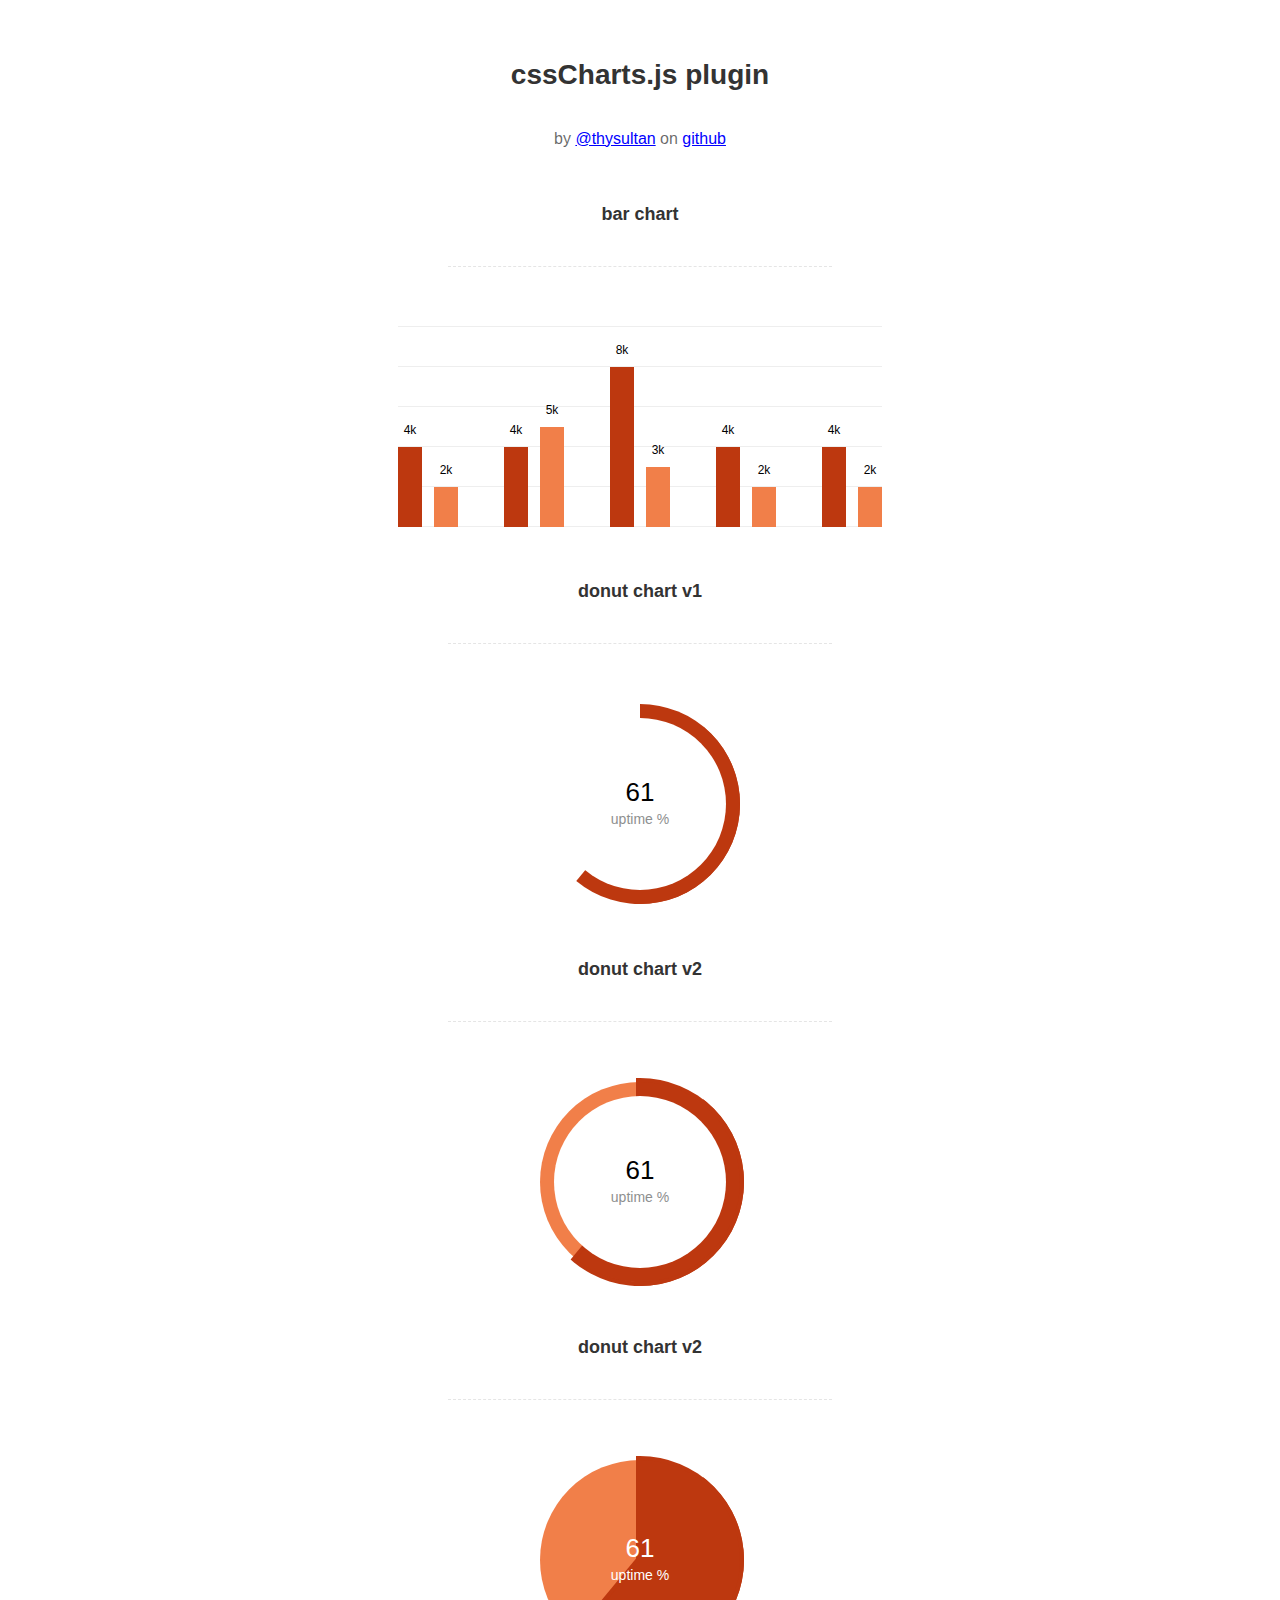
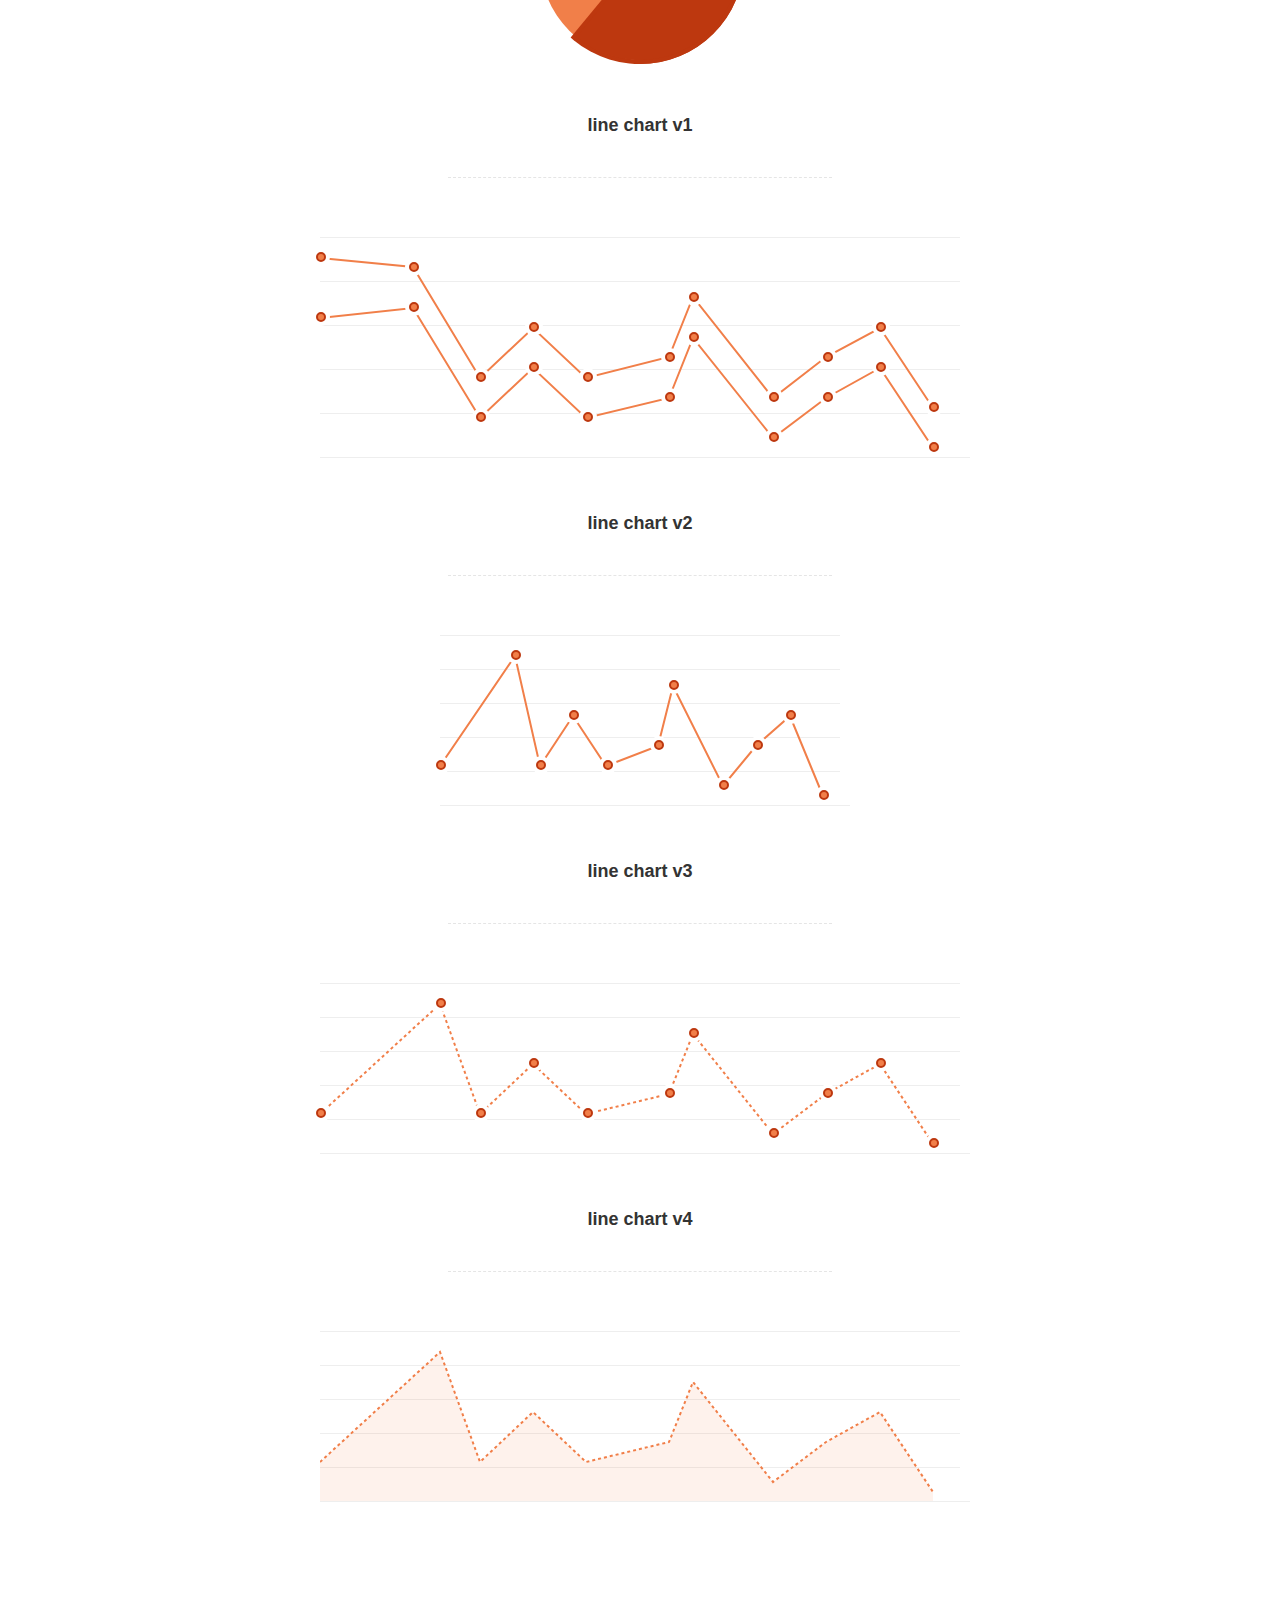
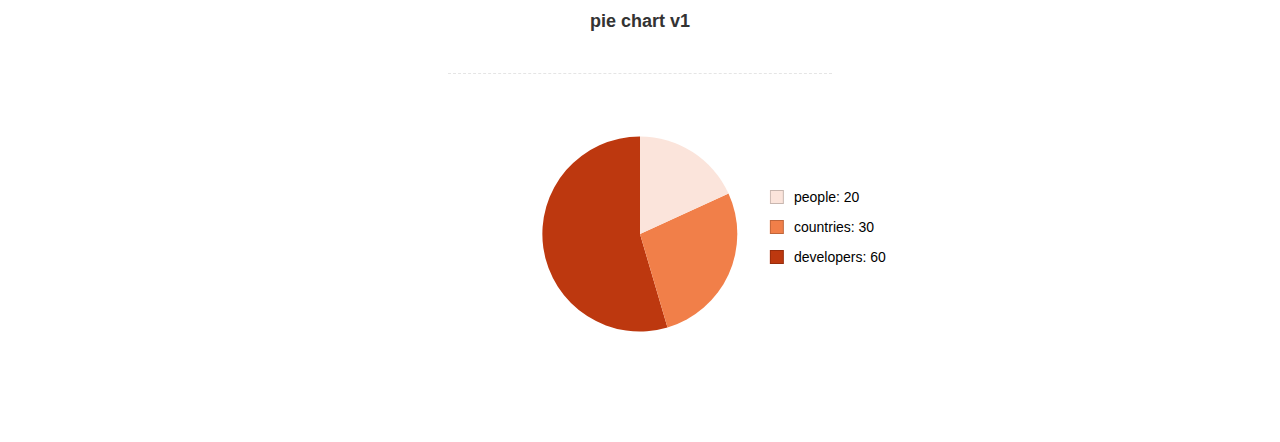
<file: GPSReport/src/main/resources/static/assets/js/Lightweight-Chart/index.html>
<!doctype html>
<html>
    <head>
        <meta charset="utf-8">
        <meta name="description" content="A jquery plugin to create simple donut, bar or line charts with dom nodes, style with css.">
        <meta name="viewport" content="width=device-width, initial-scale=1">
        <title>cssCharts.js - jquery css charts</title>
        <script src="https://ajax.googleapis.com/ajax/libs/jquery/2.1.3/jquery.min.js"></script>

        <link rel="stylesheet" href="cssCharts.css">
        <script src="jquery.chart.js"></script>

        <style>
          /* page specific styles*/
          h1{text-align:center;font-family:sans-serif;font-size:28px;color:#333;padding:40px 0 0 0;}
          h2{text-align:center;font-family:sans-serif;font-size:18px;color:#333;padding:40px 0 0 0;}
          hr{width:60%;height:1px;background:none;border:none;border-bottom:1px dashed rgba(0,0,0,0.1);outline:none;margin:40px auto 60px auto;}

          .desc p{text-align:center;font-size:16px;color:rgba(0,0,0,0.6);padding:20px 0 0 0;font-family:sans-serif;}
          .desc a{color:blue;}
          .wrap{margin:0 auto;width:640px;padding-bottom:100px;}
          #line{width:400px;}
          /* page specific styles*/
        </style>
    </head>
    <body>
      <div class="wrap">

        <div class="desc">
          <h1>cssCharts.js plugin</h1><p>by
          <a href="http://twitter.com/thysultan">@thysultan</a> on
          <a href="https://github.com/sultantarimo/cssCharts.js">github</a>
        </p>
        </div>

        <h2>bar chart</h2>
        <hr>

        <div class="chart">
            <ul class="bar-chart" data-bars="[4,2],[4,5],[8,3],[4,2],[4,2]" data-max="10" data-unit="k" data-width="24"></ul>
        </div>
        <!-- data max is the 100% point of the graph -->
        <!-- set data-grid to 0 for no grid -->
        <!-- data-width is the individual bars width -->

        <h2>donut chart v1</h2>
        <hr>

        <div class="chart">
          <div class="donut-chart" data-percent="0.61" data-title="uptime %"></div>
        </div>

        <h2>donut chart v2</h2>
        <hr>

        <div class="chart">
          <div class="donut-chart fill" data-percent="0.61" data-title="uptime %"></div>
        </div>

        <h2>donut chart v2</h2>
        <hr>

        <div class="chart">
          <div class="donut-chart pie-chart fill" data-percent="0.61" data-title="uptime %"></div>
        </div>
        <!-- pie-chart class for pie chart -->
        <!-- fill class for default donut fill enabled-->

        <h2>line chart v1</h2>
        <hr>

        <div class="chart">
          <ul data-cord="[[0,70,120,160,200,262,280,340,380,420,460],[140,150,40,90,40,60,120,20,60,90,10]],[[0,70,120,160,200,262,280,340,380,420,460],[200,190,80,130,80,100,160,60,100,130,50]]"  class="line-chart"></ul>
        </div>
        <!-- multiple graphs [[x cords],[y cords]] [[x cords],[y cords]] -->

        <h2>line chart v2</h2>
        <hr>

        <div class="chart" id="line">
          <ul data-cord="[0,90,120,160,200,262,280,340,380,420,460],[40,150,40,90,40,60,120,20,60,90,10]" class="line-chart"></ul>
        </div>

        <h2>line chart v3</h2>
        <hr>

        <div class="chart dotted">
          <ul data-cord="[0,90,120,160,200,262,280,340,380,420,460],[40,150,40,90,40,60,120,20,60,90,10]" class="line-chart"></ul>
        </div>

        <h2>line chart v4</h2>
        <hr>

        <div class="chart dotted">
          <ul data-cord="[0,90,120,160,200,262,280,340,380,420,460],[40,150,40,90,40,60,120,20,60,90,10]" data-fill="1" class="line-chart no-points"></ul>
        </div>
        <!-- single graph [x cords],[y cords] -->


        <br><br><br>
        <h2>pie chart v1</h2>
        <hr>

        <div class="chart">
          <div class="pie-thychart" data-set='[["people", 20], ["countries",30], ["developers",60]]' data-colors="#FBE4DB,#F17F49,#BD380F"></div>
        </div>

      </div>

      <script>
        $(function() {
            $('.bar-chart').cssCharts({type:"bar"});
            $('.donut-chart').cssCharts({type:"donut"}).trigger('show-donut-chart');
            $('.line-chart').cssCharts({type:"line"});

            $('.pie-thychart').cssCharts({type:"pie"});
        });
      </script>
    </body>
</html>
</file>
<file: GPSReport/src/main/resources/static/assets/js/Lightweight-Chart/cssCharts.css>
/*
 * cssCharts v0.3.0
 * jquery plugin to create donut and bar charts with css
 * https://github.com/sultantarimo
 *
 * (c)2015 Sultan Tarimo - sultantarimo@me.com
 * Released under the MIT license
 */
.chart *, .chart{-moz-box-sizing:border-box;-webkit-box-sizing:border-box;box-sizing:border-box;margin:0;padding:0;}
.chart{
  width:auto;
  display:block;
  position:relative;
  font-family:sans-serif;
  font-size:14px;
  margin: 0 auto;
}

/* bar chart */

.chart.bar{height:200px;}
.bar-chart{
  display: table;
  table-layout: fixed;
  width: auto;
  height: 100%;
  margin: 0 auto;
  z-index:20;
  position:absolute;
  left:0px;
}

.bar-chart ul{
  margin-left: 34px;
  float: left;
  display: block;
  height:100%;
}

.bar-chart li{
  position: relative;
  display: table-cell;
  vertical-align: bottom;
  height: 100px;
}

.bar-chart span{
  margin: 0 6px;
  display: block;
  background: rgb(241,127,73);
  width: 34px;
  position:relative;

  -webkit-animation: drawBar 0.3s ease-in-out;
  -moz-animation: drawBar 0.3s ease-in-out;
  animation: drawBar 0.3s ease-in-out;

  -webkit-transition: all 100ms ease-in-out;
  -moz-transition: all 100ms ease-in-out;
  transition: all 100ms ease-in-out;
}

.bar-chart li:hover span{
  box-shadow:0 0 0 4px rgb(241,127,73);
  cursor:pointer;
}

.bar-chart li:nth-child(2n+1):hover span{
  box-shadow:0 0 0 4px #bd380f;
}

.bar-chart li:nth-child(2n+1) span{background-color:#bd380f;}
.bar-chart ul:last-of-type li:last-child span{margin-right:0px;}
.bar-chart ul:first-of-type li:first-child span{margin-left:0px;}
.bar-chart ul:last-of-type {margin-right: 0px;}
.bar-chart ul:first-of-type {margin-left: 0px;}
.bar-chart.left-bar ul:last-of-type {margin-right: 0px;}
.bar-chart.left-bar ul{margin-right: 34px;float:left;margin-left:0px;}

.bar-chart span:before {
  position: absolute;
  bottom: 100%;
  margin-bottom: 10px;
  display: block;
  text-align: center;
  content: attr(title);
  word-wrap: break-word;
  font-size: 12px;
  width: auto;

  left: 50%;

  -webkit-transform: translateX(-50%);
  -moz-transform: translateX(-50%);
  transform: translateX(-50%);
}

.bar-chart li span:before {
  -webkit-transition: all 100ms ease-in-out;
  -moz-transition: all 100ms ease-in-out;
  transition: all 100ms ease-in-out;
}

@-webkit-keyframes drawBar {0% {height: 0;}}
@-moz-keyframes drawBar {0% {height: 0;}}
@keyframes drawBar {0% {height: 0;}}

/* donut chart */

.chart.donut{
  width:200px;
  height:200px;
}

.donut-chart{
  width:100%;height:100%;
  position:relative;

  -webkit-border-radius:50%;
  -moz-border-radius:50%;
  border-radius:50%;
}

.donut-chart.fill{
  background:rgb(241,127,73);
}

.donut-chart:after{
  content:"";
  position: absolute;
  width: 86%;
  height: 86%;
  background: #FFF;
  left: 50%;
  top: 50%;
  z-index: 400;
  margin: 0 auto;
  pointer-events: none;

  -webkit-border-radius: 100%;
  -moz-border-radius: 100%;
  border-radius: 100%;

  -webkit-transform: translateX(-50%) translateY(-50%);
  -moz-transform: translateX(-50%) translateY(-50%);
  transform: translateX(-50%) translateY(-50%);
}

.donut-chart h2{
  text-align:center;
  position: absolute;
  line-height: 140%;
  width: 100%;
  margin-top:-30px;
  top:50%;
  z-index:500;
  pointer-events: none;

  font-size:26px;
  font-weight:400;
  color:rgb(0,0,0);
}

.donut-chart h2 span{
  display:block;
  width:100%;
  font-size:14px;
  color:rgb(142,143,143);
  margin-top:-10px;
}

.donut-chart .spinner{
  z-index: 200;
  border-right: none;

  -webkit-border-radius: 100% 0 0 100% / 50% 0 0 50%;
  -moz-border-radius: 100% 0 0 100% / 50% 0 0 50%;
  border-radius: 100% 0 0 100% / 50% 0 0 50%;

  -webkit-transform: rotate(0deg);
  -moz-transform: rotate(0deg);
  transform: rotate(0deg);

  -webkit-animation: rotateDonut 0.3s ease-in-out;
  -moz-animation: rotateDonut 0.3s ease-in-out;
  animation: rotateDonut 0.3s ease-in-out;

  -webkit-transition: all 160ms ease-in-out;
  -moz-transition: all 160ms ease-in-out;
  transition: all 160ms ease-in-out;
}

.spinner ~ .pie{
  pointer-events: none;
}

.donut-chart.fill .pie,
.pie-chart .pie{
  -webkit-box-shadow: 0 0 0 4px #bd380f;
  -moz-box-shadow: 0 0 0 4px #bd380f;
  box-shadow: 0 0 0 4px #bd380f;
}

@-webkit-keyframes rotateDonut {0% {transform: rotate(0deg);}}
@-moz-keyframes rotateDonut {0% {transform: rotate(0deg);}}
@keyframes rotateDonut {0% {transform: rotate(0deg);}}

.donut-chart .spinner.temp{display:none;}

.donut-chart .pie{
  width: 50%;
  height: 100%;
  position: absolute;
  background: #bd380f;

  -webkit-transform-origin: 100% 50%;
  -moz-transform-origin: 100% 50%;
  transform-origin: 100% 50%;
}

.donut-chart .mask{
  background:rgb(248,248,248);
  z-index: 400;
  margin-left: -1px;
}

.pie-chart:after{
  display:none;
}
.chart.donut .pie-chart h2,
.chart.donut .pie-chart h2 span{color:#FFF;}

/* pie chart */
.chart.pie svg{width:100%;height:100%;}

.chart.pie {
  width: 200px;
  height: 200px;
}

.chart.pie svg text{
  text-anchor: middle;
  fill:white;
  stroke-width:0;
  transform:translate(120,-80);
}
.chart.pie svg path:hover{
  stroke-width:10px;
}

.charts-tip{
  display:block;
  position: absolute;
  font-size: 16px;
  color: #FFF;
  background: rgba(0,0,0,0.8);
  pointer-events: none;
  font-family:sans-serif;
  padding:6px 12px;
  z-index:100;
  width:auto;

  -webkit-border-radius:4px;
  -moz-border-radius:4px;
  border-radius:4px;
}

.chart.pie .pie-legend{
  position:absolute;
  top:50%;
  right:0;
  margin-right:-30px;
  transform:translateX(100%) translateY(-50%);
}

.chart.pie .pie-legend li{
  display:block;
  margin-bottom:14px;
  clear:both;
}

.chart.pie .pie-legend li i{
  top:1px;
  position:relative;
  display:block;
  float:left;
  width:14px;
  height:14px;
  background:#DDD;
  margin-right:10px;

  box-shadow:inset 0 0 0 1px rgba(0,0,0,0.2);
}

.chart.pie .pie-legend li p{clear:both;display:inline;}

/* pie chart */

/* line chart */

.chart.line{width:auto;height:auto;margin:0 auto;position:relative;}
.chart .line-chart{
  min-width:100px;
  min-height:100px;
  width:100%;
  height:100%;
  margin:0px auto;
  display:block;
  position:relative;
  z-index:20;
}

/* line chart borders and grids */
.line-chart:after{
  content:"";
  display:block;
  position:absolute;
  left:0px;bottom:0px;
  height:1px;width:100%;
  background:rgb(238,238,238);
  padding-right:10px;
}

.chart .grid{
  width:100%;
  height:100%;
  position:absolute;
  left:0px;
  bottom:0px;
}
.chart hr{
  position:absolute;
  left:0px;
  bottom:0px;
  width:100%;
  height:1px;
  outline:none;
  border:none;
  background:rgb(238,238,238);
}

.chart hr:before{
  position:absolute;
  right:100%;
  top:0px;
  margin-right:20px;
  color:rgba(0,0,0,0.4);
  font-size:12px;
  content:attr(data-y);
  text-align:right;

  -webkit-transform:translateX(-50%) translateY(-50%);
  -moz-transform:translateX(-50%) translateY(-50%);
  transform:translateX(-50%) translateY(-50%);
}
/* line chart borders and grids */

/* line chart line */
.line-chart li{
  display:block;height:1px;
  float:left;position:relative;
  position:absolute;
}

/* line chart points tooltip */
.line-chart li a:hover:before,
.line-chart li a:hover:after{display:block;z-index:10;}
.line-chart li a:before{
  content:attr(data-y);
  cursor:pointer;
  display:none;
  position:absolute;
  font-size:14px;
  color:#FFF;
  bottom:100%;
  left:50%;
  margin-bottom:-4px;
  text-align:center;
  width:40px;
  background:rgba(0,0,0,0.8);
  padding:8px;
  z-index:40;

  -webkit-transform:translateX(-50%);
  -moz-transform:translateX(-50%);
  transform:translateX(-50%);

  -webkit-border-radius:3px;
  -moz-border-radius:3px;
  border-radius:3px;
}

.line-chart li a:after{
  z-index:50;
  content:"";
  width: 0;
  height: 0;
  display:none;
  position:absolute;
  bottom:100%;
  left:50%;
  margin-bottom:-16px;

  border:6px solid rgba(0,0,0,0);
  border-top: 6px solid rgba(0,0,0,0.8);

  -webkit-transform:translateX(-50%);
  -moz-transform:translateX(-50%);
  transform:translateX(-50%);
}

.line-chart li a{
  display:block;
  position:absolute;
  cursor:pointer;
  width:40px;
  height:40px;

  left:0px;
  top:0px;
  z-index:30;

  -webkit-transform:translateX(-50%) translateY(-50%);
  -moz-transform:translateX(-50%) translateY(-50%);
  transform:translateX(-50%) translateY(-50%);
}
/* line chart points tooltip */

/* line chart points */

.line-chart li span{
  display:block;height:1px;
  background:rgb(241,127,73);
  float:left;
  position:absolute;
}

.line-chart.no-points li span{
  display:none;
}

.line-chart li span:before{
  content:"";
  position:absolute;
  left:-4px;bottom:-4px;
  width:6px;height:6px;
  display:block;

  -webkt-border-radius:50%;
  -moz-border-radius:50%;
  border-radius:50%;
}

.line-chart li:hover span:before{
  -webkit-transform:scale(1.3);
  -moz-transform:scale(1.3);
  transform:scale(1.3);

  -webkit-transition: all 200ms ease-in-out;
  -moz-transition: all 200ms ease-in-out;
  transition: all 200ms ease-in-out;
}

.line-chart li span:before,
.line-chart li span:after{
  background:rgb(241,127,73);
  border:2px solid #bd380f;

  -webkit-box-shadow:0 0 0 4px #FFF;
  -moz-box-shadow:0 0 0 4px #FFF;
  box-shadow:0 0 0 4px #FFF;
}
/* line chart points */

/* line chart line */
.chart.line svg,
.chart.line > div{
  height: 100%;
  width: 100%;
  position:absolute;
  bottom:0px;
  left:0px;
  opacity:1;

  -webkit-animation: drawLine .3s ease-in-out;
    -moz-animation: drawLine .3s ease-in-out;
    animation: drawLine .3s ease-in-out;
}
.chart.line svg path{
  fill: rgba(241,127,73,0.0);
  stroke: rgb(241,127,73);
  stroke-width: 2px;
}

.chart.line.dotted svg path{
  /*if you want it dashed instead of filled*/
  stroke-dasharray: 3;
}

.chart.line .fill svg path{
  fill: rgba(241,127,73,0.1);
  stroke:none;
  stroke-width:0px;
}

/* line chart animation */
@-webkit-keyframes drawLine {0% {opacity: 0;}}
@-moz-keyframes drawLine {0% {opacity: 0;}}
@keyframes drawLine {0% {opacity: 0;}}

@-webkit-keyframes drawChart {0% {width: 0;}}
@-moz-keyframes drawChart {0% {width: 0;}}
@keyframes drawChart {0% {width: 0;}}
</file>
